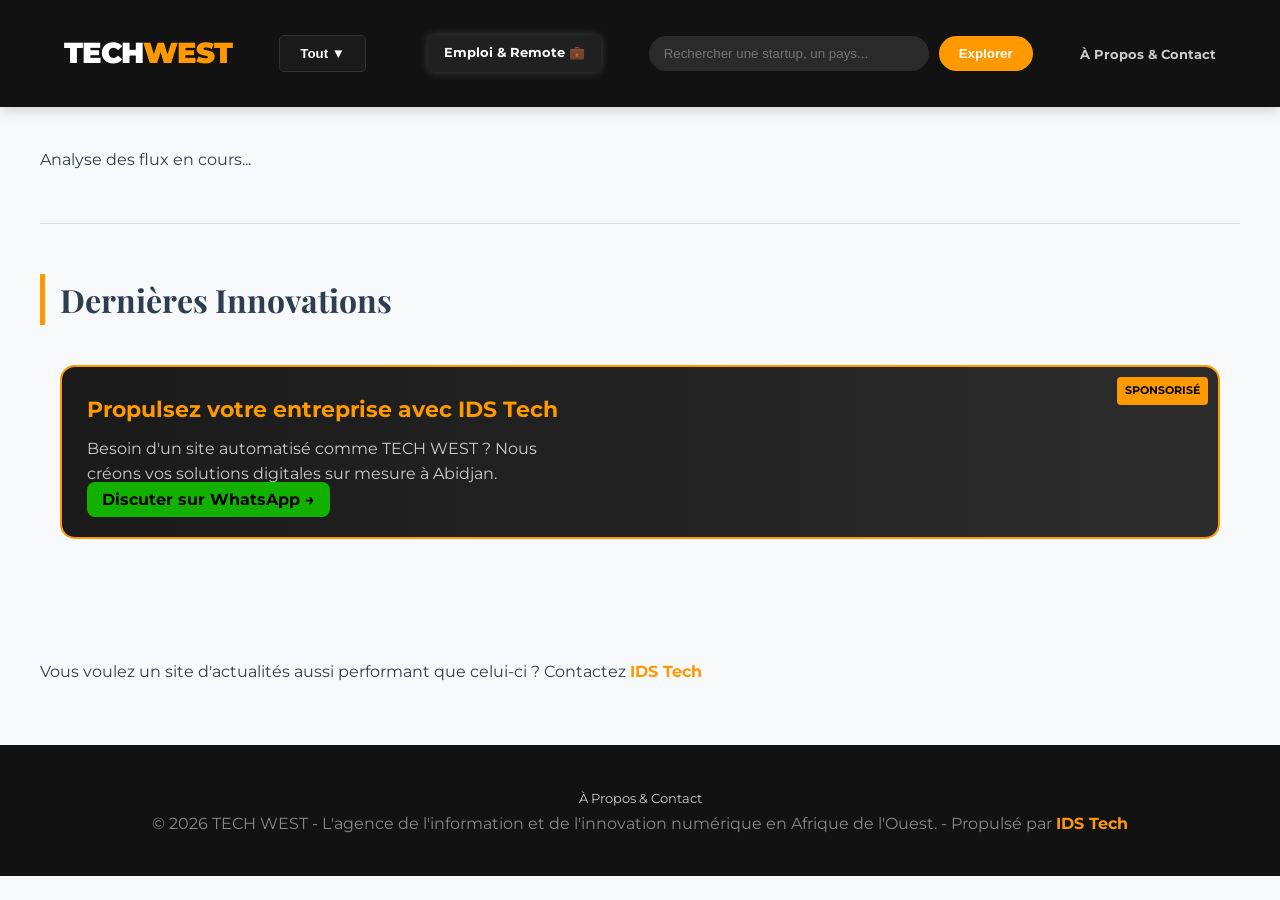
<file: index.html>
<!DOCTYPE html>
<html lang="fr">
<head>
    <meta charset="UTF-8">
    <meta name="viewport" content="width=device-width, initial-scale=1.0">
    <title>Tech West | Le média de l'innovation</title>
    <meta name="description" content="Toute l'actualité tech, IA et Startup en Afrique de l'Ouest en temps réel.">
    <meta property="og:title" content="TECH WEST CI">
    <meta property="og:image" content="image-de-presentation.jpg">
    <meta property="og:url" content="https://tech-west.vercel.app">
    <link href="https://fonts.googleapis.com/css2?family=Montserrat:wght@400;700;900&family=Playfair+Display:wght@700&display=swap" rel="stylesheet">
    <link rel="stylesheet" href="style.css">
    <link rel="manifest" href="manifest.json">
    <link rel="icon" type="image/png" href="imgs/favicon_io/favicon.ico">
    <script>
    if ('serviceWorker' in navigator) {
        navigator.serviceWorker.register('sw.js');
    }
    </script>
    <link rel="apple-touch-icon" href="https://via.placeholder.com/192x192/FF9900/FFFFFF?text=TW">
    </head>
<body>

    <nav class="navbar">
        <div class="nav-container">
            <a href="#" class="logo">TECH<span>WEST</span></a>


            <div class="category-filters">
                <div class="custom-dropdown">
                    <button class="dropdown-toggle" id="current-category">Tout ▼</button>
                    <div class="dropdown-menu">
                        <button class="filter-btn active" onclick="selectCategory('all', 'Tout')">Tout</button>
                        <button class="filter-btn" onclick="selectCategory('IA', 'Intelligence Artificielle')">Intelligence Artificielle</button>
                        <button class="filter-btn" onclick="selectCategory('Fintech', 'Fintech & Banque')">Fintech & Banque</button>
                        <button class="filter-btn" onclick="selectCategory('Crypto', 'Web3 & Crypto')">Web3 & Crypto</button>
                        <button class="filter-btn" onclick="selectCategory('Startup', 'Startups Afrique')">Startups Afrique</button>
                    </div>
                </div>
            </div>


            <a href="jobs.html" class="job-cta-btn" style="color:#ffffff; font-size:0.8rem;"><b>Emploi & Remote 💼</b></a>
            <div class="search-area">
                <input type="text" id="searchInput" placeholder="Rechercher une startup, un pays...">
                <button id="searchBtn">Explorer</button>
            </div>
            
                        <p><a href="#" onclick="toggleAbout()" style="color:#ccc; font-size:0.8rem;" class="abouto"><b>À Propos & Contact</b></a></p>

        </div>
    </nav>


    

    <main class="main-content">
        
        <section id="hero-article" class="hero-section">
            <div class="loader-placeholder">Analyse des flux en cours...</div>
        </section>

        <hr class="separator">

        <h2 class="section-title">Dernières Innovations</h2>

        <div class="ad-banner-container">
            <div class="ad-card">
                <div class="ad-badge">SPONSORISÉ</div>
                <div class="ad-content">
                    <div class="ad-text">
                        <h3>Propulsez votre entreprise avec IDS Tech</h3>
                        <p>Besoin d'un site automatisé comme TECH WEST ? Nous créons vos solutions digitales sur mesure à Abidjan.</p>
                    </div>
                    <a href="https://wa.me/2250769398708" class="ad-button">Discuter sur WhatsApp →</a>
                </div>
            </div>
        </div>

        <section id="news-grid" class="news-grid">
            </section>
            <p class="cta_perso">Vous voulez un site d'actualités aussi performant que celui-ci ? Contactez <a href="https://agnissanv.github.io/Portofolio_Agnissan_Isaac.io/#portfolio" target="_blank"><span>IDS Tech</span></a></p>
    </main>

    <footer>
        <p><a href="#" onclick="toggleAbout()" style="color:#ccc; font-size:0.8rem;">À Propos & Contact</a></p>
        <p>&copy; 2026 TECH WEST - L'agence de l'information et de l'innovation numérique en Afrique de l'Ouest. - Propulsé par <a href="#" onclick="toggleAbout()" style="color:#FF9900; text-decoration:none; font-weight:bold;">IDS Tech</a></p>
    </footer>



    <div id="articleModal" class="modal">
        <div class="modal-content">
            <span class="close-modal">&times; Fermer</span>
            <div id="modalBody">
                </div>
            
            <div class="ads-banner">
                <h3>Besoin d'un projet digital performant ?</h3>
                <p>Le design qui parle, le code qui agit. De la conception à la mise en ligne, nous réalisons vos ambitions.</p>
                <a href="https://agnissanv.github.io/Portofolio_Agnissan_Isaac.io/" class="btn-ads" target="_blank">Contacter IDS Tech</a>
            </div>
        </div>
    </div>






    <div id="about-section" class="about-modal">
    <div class="about-content">
        <span class="close-about" onclick="toggleAbout()">&times; Fermer</span>
        
        <div class="about-grid">
            <div class="about-text">
                <h2>À propos de TECH WEST</h2>
                <p><strong>L'innovation à portée de main.</strong></p>
                <p>TECH WEST est la première plateforme automatisée dédiée à l'actualité technologique en Afrique de l'Ouest. Propulsé par l'agence <strong>IDS Tech</strong>, notre moteur fusionne les meilleures sources mondiales pour vous offrir une vision claire sur l'IA, la Fintech et les Startups.</p>
                
                <h3>Nos Services</h3>
                <ul>
                    <li>✅ Création de plateformes Web & Mobile</li>
                    <li>✅ Automatisation de flux de données</li>
                    <li>✅ Design UI/UX & Branding</li>
                </ul>
            </div>

            <div class="contact-form">
                <h3>Collaborer avec nous</h3>
                <form id="contactForm">
                    <input type="text" placeholder="Votre Nom" required>
                    <input type="email" placeholder="Votre Email" required>
                    <textarea placeholder="Votre message ou projet de publicité..." rows="5" required></textarea>
                    <button type="submit" class="ad-button">Envoyer le message</button>
                </form>
            </div>
        </div>
    </div>
</div>
    <script src="script.js"></script>
</body>
</html>
</file>
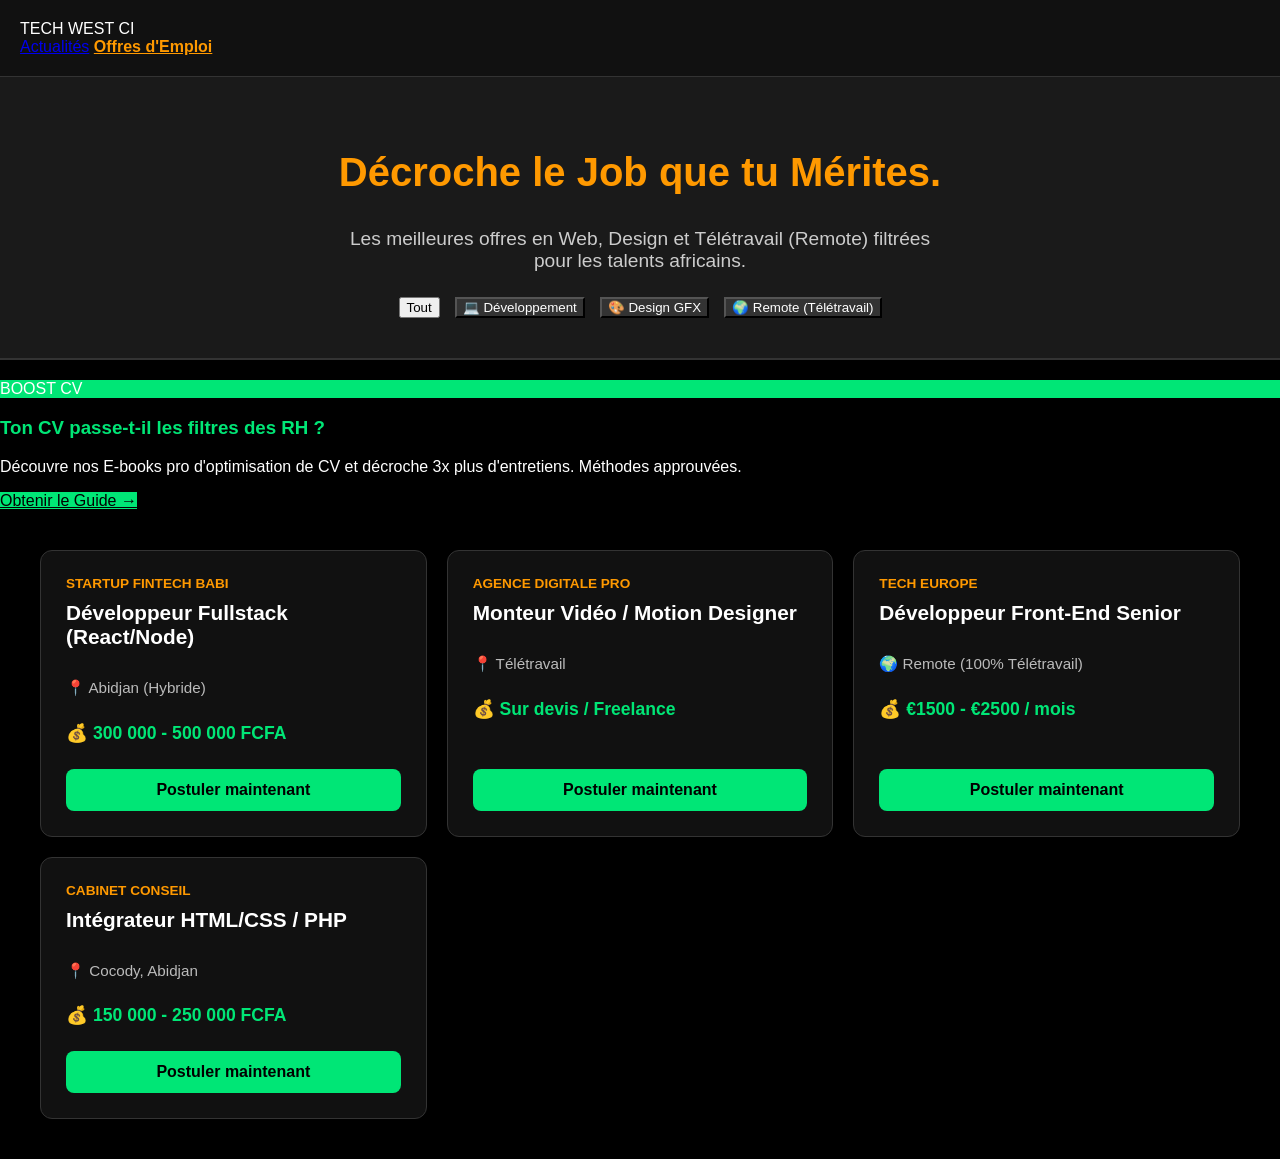
<file: jobs.html>
<!DOCTYPE html>
<html lang="fr">
<head>
    <meta charset="UTF-8">
    <meta name="viewport" content="width=device-width, initial-scale=1.0">
    <title>JOB WEST | Le Hub des Talents Tech en Afrique</title>
    <link rel="stylesheet" href="jobs.css">
    <link rel="icon" type="image/png" href="favicon.png">
</head>
<body>
    <header>
        <div class="logo">TECH WEST <span>CI</span></div>
        <nav>
            <a href="index.html">Actualités</a>
            <a href="jobs.html" class="active" style="color: #FF9900; font-weight: bold;">Offres d'Emploi</a>
        </nav>
    </header>

    <section class="hero-container" style="text-align: center; padding: 40px 20px; background: #1a1a1a; border-bottom: 2px solid #333;">
        <h1 style="color: #FF9900; font-size: 2.5rem;">Décroche le Job que tu Mérites.</h1>
        <p style="color: #ccc; font-size: 1.2rem; max-width: 600px; margin: 15px auto;">Les meilleures offres en Web, Design et Télétravail (Remote) filtrées pour les talents africains.</p>
        
        <div class="job-filters" style="margin-top: 25px; display: flex; justify-content: center; gap: 15px; flex-wrap: wrap;">
            <button class="ad-button" onclick="filterJobs('All')">Tout</button>
            <button class="ad-button" style="background: #333; color: white;" onclick="filterJobs('Dev')">💻 Développement</button>
            <button class="ad-button" style="background: #333; color: white;" onclick="filterJobs('Design')">🎨 Design GFX</button>
            <button class="ad-button" style="background: #333; color: white;" onclick="filterJobs('Remote')">🌍 Remote (Télétravail)</button>
        </div>
    </section>

    <div class="ad-banner-container" style="margin-top: 20px;">
        <div class="ad-card" style="border-color: #00E676;">
            <div class="ad-badge" style="background: #00E676;">BOOST CV</div>
            <div class="ad-content">
                <div class="ad-text">
                    <h3 style="color: #00E676;">Ton CV passe-t-il les filtres des RH ?</h3>
                    <p>Découvre nos E-books pro d'optimisation de CV et décroche 3x plus d'entretiens. Méthodes approuvées.</p>
                </div>
                <a href="#" class="ad-button" style="background: #00E676; color: black;">Obtenir le Guide →</a>
            </div>
        </div>
    </div>

    <main id="jobs-grid" class="container" style="display: grid; grid-template-columns: repeat(auto-fill, minmax(300px, 1fr)); gap: 20px; padding: 40px 20px;"></main>

    <script src="jobs.js"></script>
</body>
</html>
</file>
<file: style.css>
/* VARIABLES DE DESIGN */
:root {
    --primary: #FF9900;    /* Orange Tech West */
    --secondary: #00A859;  /* Vert Innovation */
    --dark: #121212;       /* Noir profond pour le sérieux */
    --gray-bg: #f8f9fa;    /* Gris très clair pour le fond */
    --text-main: #2c3e50;
    --transition: all 0.4s cubic-bezier(0.165, 0.84, 0.44, 1);
}

/* RESET & BASE */
* {
    margin: 0;
    padding: 0;
    box-box-sizing: border-box;
}
a {
    color: inherit;
    text-decoration: none;
}
body {
    font-family: 'Montserrat', sans-serif;
    background-color: var(--gray-bg);
    color: var(--text-main);
    line-height: 1.6;
}

/* NAVIGATION */
.navbar {
    background: var(--dark);
    padding: 15px 5%;
    position: sticky;
    top: 0;
    z-index: 1000;
    box-shadow: 0 4px 12px rgba(0,0,0,0.15);
}

.nav-container {
    max-width: 1200px;
    margin: 0 auto;
    display: flex;
    justify-content: space-between;
    align-items: center;
}

.logo {
    font-weight: 900;
    font-size: 1.8rem;
    color: white;
    text-decoration: none;
    letter-spacing: -1px;
}

/* Design du bouton JOB WEST dans la nav */
.job-cta-btn {
    background: #202020; /* Vert Succès / Argent */
    color: #000;
    font-weight: bold;
    text-decoration: none;
    padding: 8px 16px;
    border-radius: 6px;
    font-size: 0.9rem;
    margin-left: 15px;
    transition: all 0.3s ease;
    box-shadow: 0 0 10px rgba(255, 255, 255, 0.2);
    white-space: nowrap; /* Empêche le texte de se couper sur 2 lignes */
}

.job-cta-btn:hover {
    background: #fff;
    transform: translateY(-2px);
    box-shadow: 0 4px 15px rgba(0, 230, 118, 0.4);
}

/* Ajustement Mobile */
@media (max-width: 768px) {
    .job-cta-btn {
        margin: 10px 0;
        text-align: center;
        display: block;
    }
}

.logo span { color: var(--primary); }

.search-area { display: flex; gap: 10px; }

.search-area input {
    padding: 10px 15px;
    border-radius: 25px;
    border: none;
    background: #2a2a2a;
    color: white;
    width: 250px;
}

.search-area button {
    padding: 10px 20px;
    border-radius: 25px;
    border: none;
    background: var(--primary);
    color: white;
    font-weight: bold;
    cursor: pointer;
    transition: var(--transition);
}

.search-area button:hover { 
    opacity: 0.9; transform: scale(1.05); 
}



/* MAIN CONTENT */
.main-content {
    max-width: 1200px;
    margin: 40px auto;
    padding: 0 20px;
}

.section-title {
    font-family: 'Playfair Display', serif;
    font-size: 2rem;
    margin: 40px 0 20px;
    border-left: 5px solid var(--primary);
    padding-left: 15px;
}

.separator {
    border: 0;
    height: 1px;
    background: #ddd;
    margin: 50px 0;
}

/* HERO SECTION (À LA UNE) */
.hero-card {
    position: relative;
    height: 550px;
    border-radius: 24px;
    overflow: hidden;
    cursor: pointer;
    box-shadow: 0 20px 40px rgba(0,0,0,0.2);
    transition: var(--transition);
}

.hero-card img {
    width: 100%;
    height: 100%;
    object-fit: cover;
    transition: var(--transition);
}

.hero-card:hover img { transform: scale(1.05); }

.hero-overlay {
    position: absolute;
    bottom: 0;
    left: 0;
    right: 0;
    padding: 60px 40px 40px;
    background: linear-gradient(to top, rgba(0,0,0,0.95), rgba(0,0,0,0.6), transparent);
    color: white;
}

.hero-overlay span {
    background: var(--primary);
    padding: 5px 12px;
    font-size: 0.8rem;
    font-weight: bold;
    border-radius: 4px;
    margin-bottom: 15px;
    display: inline-block;
}

.hero-overlay h2 {
    font-size: 2.8rem;
    margin-bottom: 15px;
    line-height: 1.1;
}


.ad-banner-container {
    padding: 20px;
    max-width: 1200px;
    margin: 0 auto;
}

.ad-card {
    background: linear-gradient(90deg, #1a1a1a 0%, #2c2c2c 100%);
    border: 2px solid #FF9900;
    border-radius: 15px;
    padding: 25px;
    display: flex;
    justify-content: space-between;
    align-items: center;
    position: relative;
    overflow: hidden;
}

.ad-badge {
    position: absolute;
    top: 10px;
    right: 10px;
    background: #FF9900;
    color: black;
    font-size: 0.7rem;
    font-weight: bold;
    padding: 5px 8px;
    border-radius: 4px;
}

.ad-text h3 {
    color: #FF9900;
    margin-bottom: 8px;
    font-size: 1.4rem;
}

.ad-text p {
    color: #ccc;
    font-size: 1rem;
    max-width: 500px;
}

.ad-button {
    background: #12b100;
    color: black;
    padding: 8px 15px;
    border-radius: 8px;
    text-decoration: none;
    font-weight: bold;
    transition: 0.3s;
    white-space: nowrap;
}

.ad-button:hover {
    background: #074b00;
    transform: scale(1.05);
}

/* Responsive Mobile */
@media (max-width: 768px) {
    .ad-card {
        flex-direction: column;
        text-align: center;
        gap: 20px;
    }
    .ad-text p {
        font-size: 0.9rem;
    }
}

/* GRID DES NEWS */
.news-grid {
    display: grid;
    grid-template-columns: repeat(auto-fill, minmax(320px, 1fr));
    gap: 30px;
    margin-bottom: 60px;
    padding: 20px;
}

.card {
    background: white;
    border-radius: 16px;
    overflow: hidden;
    border: 1px solid #eee;
    transition: var(--transition);
}

.card:hover {
    transform: translateY(-10px);
    box-shadow: 0 15px 30px rgba(0,0,0,0.1);
}

.card img {
    width: 100%;
    height: 220px;
    object-fit: cover;
}

.card-content { padding: 20px; }

.card-content h3 {
    font-size: 1.2rem;
    margin-bottom: 15px;
    color: var(--dark);
    display: -webkit-box;
    -webkit-line-clamp: 3;
    -webkit-box-orient: vertical;
    overflow: hidden;
}

.btn-read {
    display: inline-block;
    padding: 8px 0;
    color: var(--primary);
    text-decoration: none;
    font-weight: bold;
    font-size: 0.9rem;
    border-bottom: 2px solid transparent;
    transition: 0.3s;
}

.btn-read:hover { border-bottom-color: var(--primary); }

/* FOOTER */
footer {
    background: var(--dark);
    color: #888;
    text-align: center;
    padding: 40px;
    margin-top: 60px;
}

/* RESPONSIVE */
@media (max-width: 768px) {
    .hero-card { height: 400px; }
    .hero-overlay h2 { font-size: 1.8rem; }
    .search-area input { width: 150px; }
    .navbar .logo { font-size: 1.4rem; }
}




/* La fenêtre modale */
.modal {
    display: none; 
    position: fixed;
    z-index: 2000;
    left: 0; top: 0;
    width: 100%; height: 100%;
    background-color: rgba(0,0,0,0.9);
    overflow-y: auto;
}

.modal-content {
    background-color: white;
    margin: 2% auto;
    padding: 40px;
    width: 80%;
    max-width: 1000px;
    border-radius: 20px;
    position: relative;
}

.close-modal {
    position: absolute;
    top: 20px; right: 30px;
    font-size: 1rem;
    cursor: pointer;
    font-weight: bold;
    color: var(--dark);
}

/* Style de l'article dans la modale */
#modalBody img { width: 100%; border-radius: 10px; margin-bottom: 20px; }
#modalBody h2 { font-size: 2rem; margin-bottom: 20px; font-family: 'Playfair Display', serif; }
#modalBody p { font-size: 1rem; color: #444; line-height: 1.8; }

/* LA BANNIÈRE PUB (IDS Tech) */
.ads-banner {
    margin-top: 50px;
    padding: 30px;
    background: var(--dark);
    color: white;
    border-radius: 15px;
    text-align: center;
    border: 2px solid var(--primary);
}

.btn-ads {
    display: inline-block;
    margin-top: 15px;
    padding: 12px 25px;
    background: var(--primary);
    color: white;
    text-decoration: none;
    border-radius: 5px;
    font-weight: bold;
}


.category-filters {
    display: flex;
    justify-content: center;
    gap: 15px;
    margin: 20px 0;
    flex-wrap: wrap; /* Pour que ça reste propre sur mobile */
}

.filter-btn {
    padding: 10px 20px;
    border-radius: 30px;
    border: 2px solid #ddd;
    background: white;
    font-weight: bold;
    cursor: pointer;
    transition: all 0.3s ease;
    font-family: 'Montserrat', sans-serif;
}

.filter-btn:hover {
    border-color: var(--primary);
    color: var(--primary);
}

.filter-btn.active {
    background: var(--dark);
    color: white;
    border-color: var(--dark);
}


/* Conteneur principal */
.custom-dropdown {
    position: relative;
    display: inline-block;
}

/* Le bouton principal */
.dropdown-toggle {
    background: #1a1a1a;
    color: white;
    padding: 10px 20px;
    border: 1px solid #333;
    border-radius: 5px;
    cursor: pointer;
    font-weight: bold;
    transition: 0.3s;
}

/* La bande qui se déroule (le menu) */
.dropdown-menu {
    display: none; /* Caché par défaut */
    position: absolute;
    top: 100%;
    left: 0;
    background: #1a1a1a;
    min-width: 220px;
    box-shadow: 0px 8px 16px rgba(0,0,0,0.5);
    z-index: 1000;
    border: 1px solid #333;
    border-radius: 5px;
    margin-top: 5px;
    overflow: hidden; /* Pour que les boutons ne dépassent pas des bords arrondis */
}

/* Affichage au survol (ou tu peux gérer au clic en JS) */
.custom-dropdown:hover .dropdown-menu {
    display: block;
    animation: slideDown 0.2s ease-out;
}

/* Les boutons à l'intérieur de la bande */
.dropdown-menu .filter-btn {
    width: 100%;
    text-align: left;
    padding: 12px 15px;
    background: none;
    border: none;
    color: #ccc;
    cursor: pointer;
    transition: 0.2s;
}

.dropdown-menu .filter-btn:hover {
    background: #FF9900;
    color: black;
}

.cta_perso span {
    color: var(--primary);
    font-weight: bold;
    cursor: pointer;
    transition: 0.3s;
}
.cta_perso span:hover {
    color: var(--secondary);
    transform: scale(1.05);
}

/* Animation de déroulement */
@keyframes slideDown {
    from { opacity: 0; transform: translateY(-10px); }
    to { opacity: 1; transform: translateY(0); }
}


/* --- ADAPTATION MOBILE --- */
@media (max-width: 768px) {
    /* 1. On empile les éléments de la barre de navigation */
    .nav-container {
        flex-direction: column;
        gap: 10px;
        padding: 10px;
    }
    nav .abouto {
        display: none; /* On cache le lien "À Propos" dans la nav pour le mettre dans le footer */
    }

    /* 2. On ajuste la zone de recherche pour qu'elle prenne toute la largeur */
    .search-area {
        width: 80%;
        display: flex;
        gap: 5px;
    }

    .search-area input {
        width: 100%; /* L'input prend la place restante */
    }

    /* 3. On réduit la taille du texte de la "Une" pour mobile */
    .hero-overlay h2 {
        font-size: 1.4rem;
    }

    .hero-overlay p {
        font-size: 0.9rem;
        display: -webkit-box;
        -webkit-line-clamp: 2; /* On coupe le texte plus court sur mobile */
        -webkit-box-orient: vertical;
        overflow: hidden;
    }

    /* 4. On passe la grille sur une seule colonne propre */
    #news-grid {
        grid-template-columns: 1fr;
        padding: 10px;
    }

    /* 5. On ajuste la modale (lecture) pour qu'elle soit plein écran */
    .modal-content {
        width: 95%;
        margin: 5% auto;
        padding: 15px;
    }
}



.about-modal {
    display: none;
    position: fixed;
    z-index: 2000;
    left: 0;
    top: 0;
    width: 100%;
    height: 100%;
    background-color: rgba(0,0,0,0.9);
    overflow-y: auto;
}

.about-content {
    background: #1a1a1a;
    margin: 5% auto;
    padding: 40px;
    border: 1px solid #333;
    width: 80%;
    border-radius: 15px;
    color: white;
}

.close-about {
    float: right;
    cursor: pointer;
    font-weight: bold;
    color: #FF9900;
}

.about-grid {
    display: grid;
    grid-template-columns: 1fr 1fr;
    gap: 40px;
    margin-top: 20px;
}

.about-text h2 { color: #FF9900; margin-bottom: 20px; }
.about-text h3 { margin-top: 20px; color: #fff; }
.about-text ul { list-style: none; padding: 0; margin-top: 10px; }
.about-text li { margin-bottom: 10px; color: #ccc; }

.contact-form input, .contact-form textarea {
    width: 100%;
    padding: 12px;
    margin-bottom: 15px;
    background: #252525;
    border: 1px solid #444;
    color: white;
    border-radius: 5px;
}

@media (max-width: 768px) {
    .about-grid { grid-template-columns: 1fr; }
    .about-content { width: 95%; padding: 20px; }
}
</file>
<file: jobs.css>
/* JOBS.CSS - Style spécifique pour JOB WEST */

body {
    background-color: #000000;
    color: #ffffff;
    font-family: 'Segoe UI', Tahoma, Geneva, Verdana, sans-serif;
    margin: 0;
    padding: 0;
}

/* Le Header / Nav (on réutilise le look global) */
header {
    background: #111;
    padding: 20px;
    border-bottom: 1px solid #333;
}

/* La Grille d'offres */
#jobs-grid {
    display: grid;
    grid-template-columns: repeat(auto-fill, minmax(320px, 1fr));
    gap: 25px;
    padding: 40px 20px;
    max-width: 1200px;
    margin: 0 auto;
}

/* Les Cartes d'Emploi */
.job-card {
    background: #111111;
    border: 1px solid #333;
    border-radius: 12px;
    padding: 25px;
    transition: all 0.3s ease;
    display: flex;
    flex-direction: column;
}

.job-card:hover {
    border-color: #FF9900;
    transform: translateY(-5px);
    box-shadow: 0 10px 20px rgba(0,0,0,0.5);
}

.job-card .company {
    color: #FF9900;
    font-weight: bold;
    font-size: 0.85rem;
    text-transform: uppercase;
    margin-bottom: 10px;
}

.job-card h3 {
    margin: 0 0 15px 0;
    font-size: 1.3rem;
    color: #fff;
}

.job-card .location {
    color: #bbb;
    font-size: 0.95rem;
    margin-bottom: 8px;
    display: flex;
    align-items: center;
    gap: 5px;
}

.job-card .salary {
    color: #00E676; /* Vert Argent */
    font-weight: bold;
    font-size: 1.1rem;
    margin-bottom: 25px;
}

/* Bouton Postuler */
.apply-btn {
    background: #00E676;
    color: #000;
    text-align: center;
    text-decoration: none;
    padding: 12px;
    border-radius: 8px;
    font-weight: bold;
    margin-top: auto; /* Pousse le bouton en bas de la carte */
    transition: 0.3s;
}

.apply-btn:hover {
    background: #fff;
    transform: scale(1.02);
}

/* Mobile */
@media (max-width: 600px) {
    #jobs-grid {
        grid-template-columns: 1fr;
    }
}
</file>
